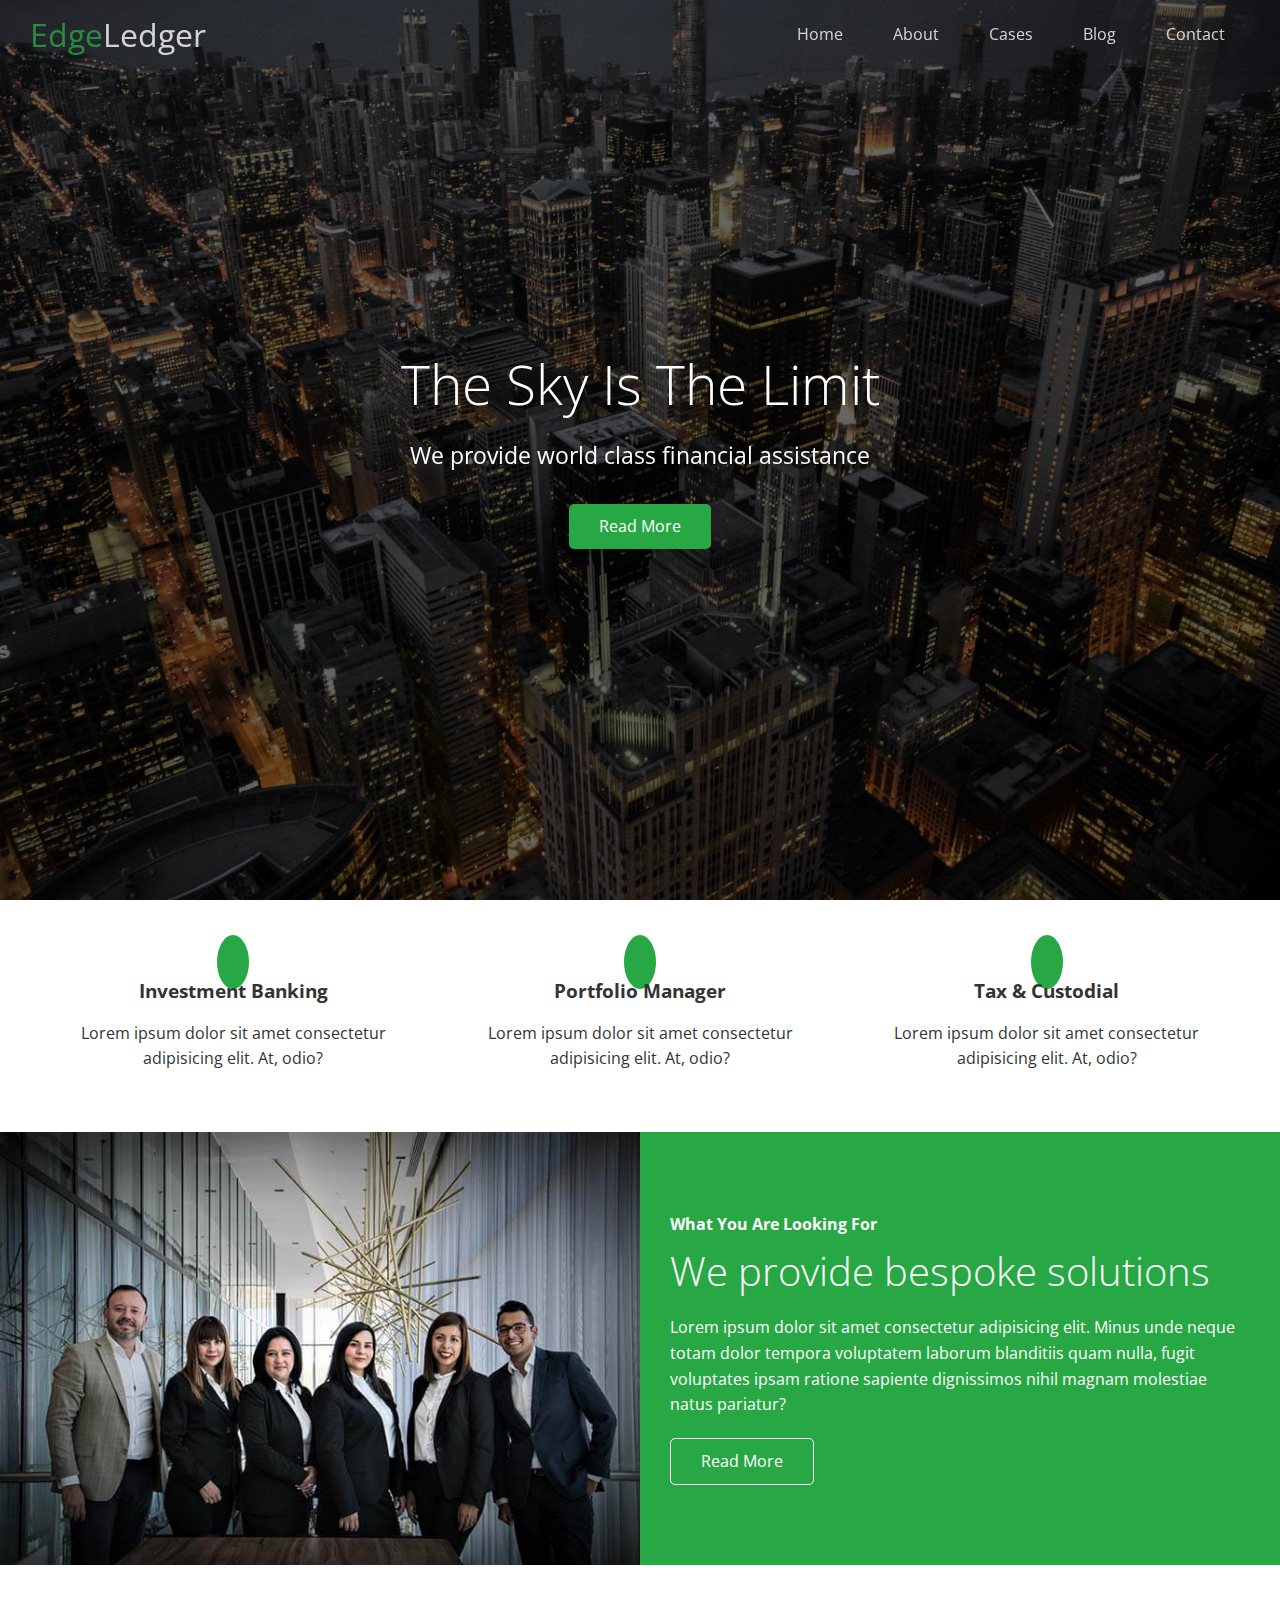
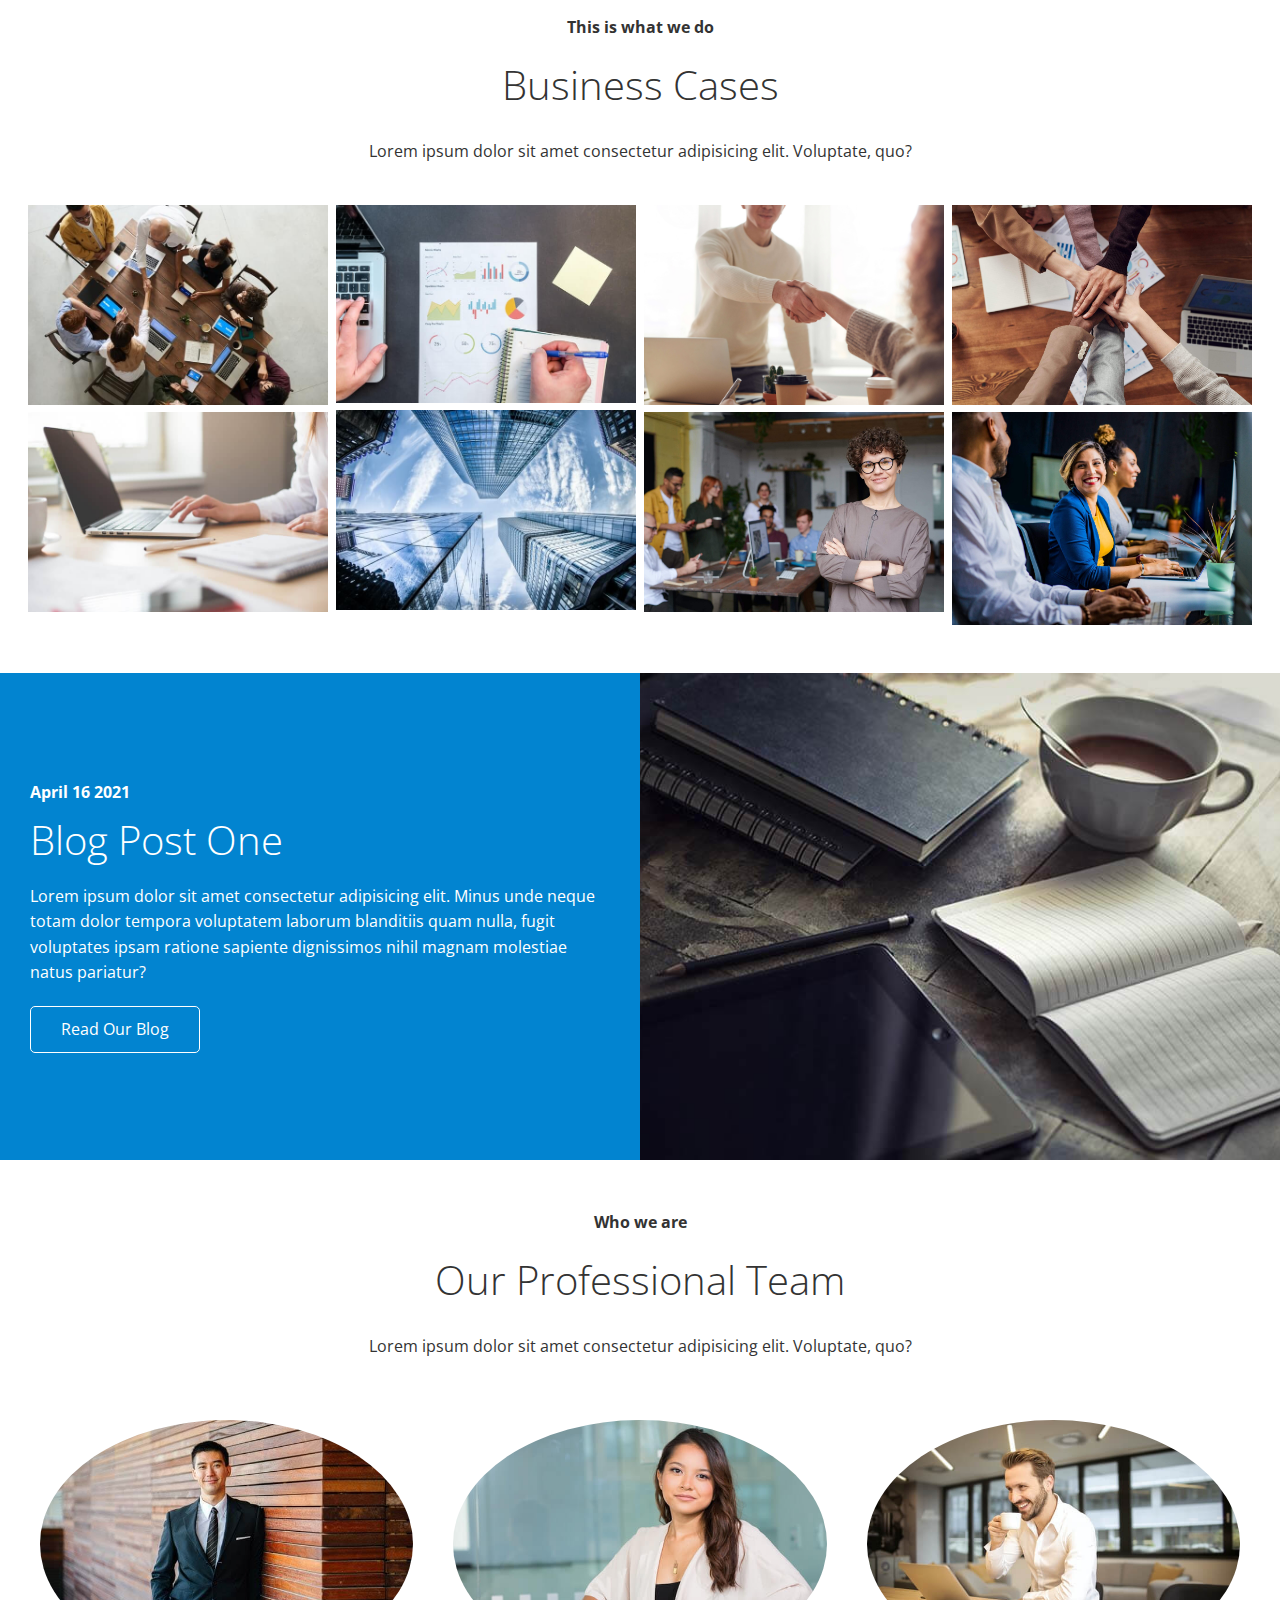
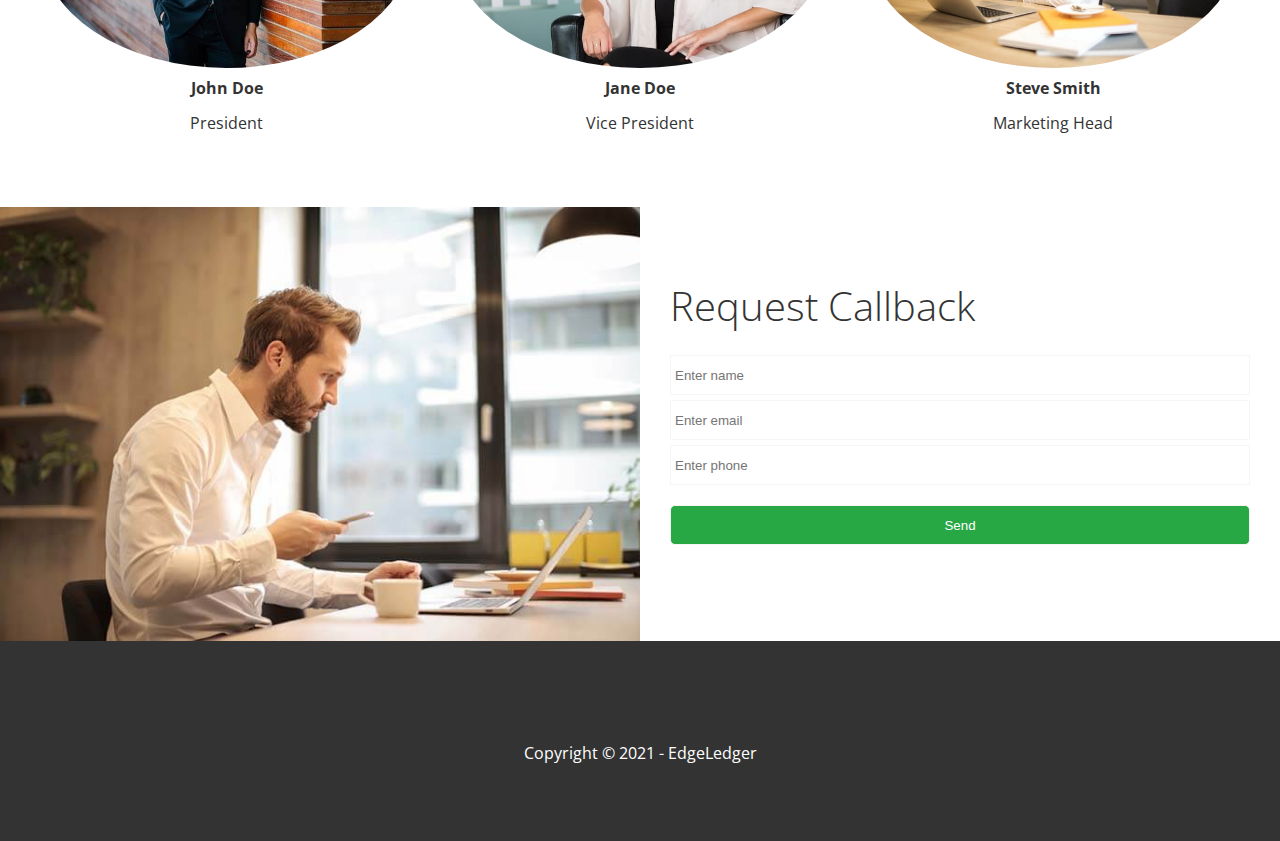
<file: index.html>
<!DOCTYPE html>
<html lang="en">
  <head>
    <meta charset="UTF-8" />
    <meta http-equiv="X-UA-Compatible" content="IE=edge" />
    <meta name="viewport" content="width=device-width, initial-scale=1.0" />
    <link rel="shortcut icon" type="image/x-icon" href="/favicon.ico" />
    <link
      rel="stylesheet"
      href="https://cdnjs.cloudflare.com/ajax/libs/font-awesome/5.15.3/css/all.min.css"
      integrity="sha512-iBBXm8fW90+nuLcSKlbmrPcLa0OT92xO1BIsZ+ywDWZCvqsWgccV3gFoRBv0z+8dLJgyAHIhR35VZc2oM/gI1w=="
      crossorigin="anonymous"
      referrerpolicy="no-referrer"
    />
    <link rel="stylesheet" href="css/lightbox.min.css" />
    <link rel="stylesheet" href="css/utilities.css" />
    <link rel="stylesheet" href="css/style.css" />
    <title>Welcome To EdgeLedger</title>
  </head>
  <body id="home">
    <header class="hero">
      <div id="navbar" class="navbar top">
        <h1 class="logo">
          <span class="text-primary"><i class="fas fa-book-open"></i> Edge</span
          >Ledger
        </h1>
        <nav>
          <ul>
            <li><a href="#home">Home</a></li>
            <li><a href="#about">About</a></li>
            <li><a href="#cases">Cases</a></li>
            <li><a href="blog.html">Blog</a></li>
            <li><a href="#contact">Contact</a></li>
          </ul>
        </nav>
      </div>

      <div class="content">
        <h1>The Sky Is The Limit</h1>
        <p>We provide world class financial assistance</p>
        <a href="#about" class="btn">
          <i class="fas fa-chevron-right"></i>Read More</a
        >
      </div>
    </header>

    <main>
      <!-- About: Icons -->
      <section id="about" class="icons bg-light">
        <div class="flex-items">
          <div>
            <i class="fas fa-university fa-2x"></i>
            <div>
              <h3>Investment Banking</h3>
              <p>
                Lorem ipsum dolor sit amet consectetur adipisicing elit. At,
                odio?
              </p>
            </div>
          </div>
          <div>
            <i class="fas fa-book-reader fa-2x"></i>
            <div>
              <h3>Portfolio Manager</h3>
              <p>
                Lorem ipsum dolor sit amet consectetur adipisicing elit. At,
                odio?
              </p>
            </div>
          </div>
          <div>
            <i class="fas fa-pencil-alt fa-2x"></i>
            <div>
              <h3>Tax & Custodial</h3>
              <p>
                Lorem ipsum dolor sit amet consectetur adipisicing elit. At,
                odio?
              </p>
            </div>
          </div>
        </div>
      </section>

      <!-- About: Solutions -->
      <section class="solutions flex-columns">
        <div class="row">
          <div class="column">
            <div class="column-1">
              <img src="image_resources/home/people.jpg" alt="" />
            </div>
          </div>
          <div class="column">
            <div class="column-2 bg-primary">
              <h4>What You Are Looking For</h4>
              <h2>We provide bespoke solutions</h2>
              <p>
                Lorem ipsum dolor sit amet consectetur adipisicing elit. Minus
                unde neque totam dolor tempora voluptatem laborum blanditiis
                quam nulla, fugit voluptates ipsam ratione sapiente dignissimos
                nihil magnam molestiae natus pariatur?
              </p>
              <a href="#" class="btn btn-outline">
                <i class="fas fa-chevron"></i>
                Read More
              </a>
            </div>
          </div>
        </div>
      </section>

      <!-- Cases -->
      <section id="cases" class="cases flex-grid section-padding">
        <header class="section-header">
          <h4>This is what we do</h4>
          <h2>Business Cases</h2>
          <p>
            Lorem ipsum dolor sit amet consectetur adipisicing elit. Voluptate,
            quo?
          </p>
        </header>
        <div class="row">
          <div class="column">
            <!-- Quick note - my image folder wasn't named images, so to make the arrows and close box appear I needed to find those references in the lightbox.css folder and manually change them -->
            <a
              href="image_resources/cases/cases1.jpg"
              data-lightbox="cases"
              data-title="Lorem ipsum dolor sit amet consectetur adipisicing elit. Voluptate,
            quo?"
            >
              <img src="image_resources/cases/cases1.jpg" alt="" />
            </a>
            <a
              href="image_resources/cases/cases2.jpg"
              data-lightbox="cases"
              data-title="Lorem ipsum dolor sit amet consectetur adipisicing elit. Voluptate,
            quo?"
            >
              <img src="image_resources/cases/cases2.jpg" alt=""
            /></a>
          </div>
          <div class="column">
            <a
              href="image_resources/cases/cases3.jpg"
              data-lightbox="cases"
              data-title="Lorem ipsum dolor sit amet consectetur adipisicing elit. Voluptate,
            quo?"
            >
              <img src="image_resources/cases/cases3.jpg" alt=""
            /></a>
            <a
              href="image_resources/cases/cases4.jpg"
              data-lightbox="cases"
              data-title="Lorem ipsum dolor sit amet consectetur adipisicing elit. Voluptate,
            quo?"
            >
              <img src="image_resources/cases/cases4.jpg" alt=""
            /></a>
          </div>
          <div class="column">
            <a
              href="image_resources/cases/cases5.jpg"
              data-lightbox="cases"
              data-title="Lorem ipsum dolor sit amet consectetur adipisicing elit. Voluptate,
            quo?"
            >
              <img src="image_resources/cases/cases5.jpg" alt=""
            /></a>
            <a
              href="image_resources/cases/cases6.jpg"
              data-lightbox="cases"
              data-title="Lorem ipsum dolor sit amet consectetur adipisicing elit. Voluptate,
            quo?"
            >
              <img src="image_resources/cases/cases6.jpg" alt=""
            /></a>
          </div>
          <div class="column">
            <a
              href="image_resources/cases/cases7.jpg"
              data-lightbox="cases"
              data-title="Lorem ipsum dolor sit amet consectetur adipisicing elit. Voluptate,
            quo?"
            >
              <img src="image_resources/cases/cases7.jpg" alt=""
            /></a>
            <a
              href="image_resources/cases/cases8.jpg"
              data-lightbox="cases"
              data-title="Lorem ipsum dolor sit amet consectetur adipisicing elit. Voluptate,
            quo?"
            >
              <img src="image_resources/cases/cases8.jpg" alt=""
            /></a>
          </div>
        </div>
      </section>

      <!-- Blog -->
      <section id="blog" class="blog flex-columns flex-reverse">
        <div class="row">
          <div class="column">
            <div class="column-1">
              <img src="image_resources/home/blog.jpg" alt="" />
            </div>
          </div>
          <div class="column">
            <div class="column-2 bg-secondary">
              <h4>April 16 2021</h4>
              <h2>Blog Post One</h2>
              <p>
                Lorem ipsum dolor sit amet consectetur adipisicing elit. Minus
                unde neque totam dolor tempora voluptatem laborum blanditiis
                quam nulla, fugit voluptates ipsam ratione sapiente dignissimos
                nihil magnam molestiae natus pariatur?
              </p>
              <a href="blog.html" class="btn btn-outline">
                <i class="fas fa-chevron"></i>
                Read Our Blog
              </a>
            </div>
          </div>
        </div>
      </section>

      <!-- Team -->
      <section id="team" class="team section-padding">
        <header class="section-header">
          <h4>Who we are</h4>
          <h2>Our Professional Team</h2>
          <p>
            Lorem ipsum dolor sit amet consectetur adipisicing elit. Voluptate,
            quo?
          </p>
        </header>
        <div class="flex-items">
          <div>
            <img src="image_resources/team/person1.jpg" alt="" />
            <h4>John Doe</h4>
            <p>President</p>
          </div>
          <div>
            <img src="image_resources/team/person2.jpg" alt="" />
            <h4>Jane Doe</h4>
            <p>Vice President</p>
          </div>
          <div>
            <img src="image_resources/team/person3.jpg" alt="" />
            <h4>Steve Smith</h4>
            <p>Marketing Head</p>
          </div>
        </div>
      </section>

      <!-- Contact -->
      <section id="contact" class="contact flex-columns">
        <div class="row">
          <div class="column">
            <div class="column-1">
              <img src="image_resources/home/contact.jpg" alt="" />
            </div>
          </div>
          <div class="column">
            <div class="column-2 bg-light">
              <h2>Request Callback</h2>
              <form action="" class="callback-form">
                <div class="form-control">
                  <label for="name"></label>
                  <input
                    type="text"
                    name="name"
                    id="name"
                    placeholder="Enter name"
                  />
                </div>
                <div class="form-control">
                  <label for="email"></label>
                  <input
                    type="email"
                    name="email"
                    id="email"
                    placeholder="Enter email"
                  />
                </div>
                <div class="form-control">
                  <label for="phone"></label>
                  <input
                    type="text"
                    name="phone"
                    id="phone"
                    placeholder="Enter phone"
                  />
                </div>
                <input type="submit" value="Send" id="submit" class="btn" />
              </form>
            </div>
          </div>
        </div>
      </section>
    </main>

    <footer class="footer bg-dark">
      <div class="social">
        <a href="#"><i class="fab fa-facebook fa-2x"></i></a>
        <a href="#"><i class="fab fa-twitter fa-2x"></i></a>
        <a href="#"><i class="fab fa-youtube fa-2x"></i></a>
        <a href="#"><i class="fab fa-linkedin fa-2x"></i></a>
      </div>
      <p>Copyright &copy; 2021 - EdgeLedger</p>
    </footer>

    <!-- Jquery Script -->
    <script
      src="https://code.jquery.com/jquery-3.6.0.min.js"
      integrity="sha256-/xUj+3OJU5yExlq6GSYGSHk7tPXikynS7ogEvDej/m4="
      crossorigin="anonymous"
    ></script>
    <script src="js/lightbox.min.js"></script>
    <script>
      const navbar = document.getElementById("navbar");
      let scrolled = false;
      // Changes navbar transparency after scrolled down 100 px
      window.onscroll = function () {
        if (window.pageYOffset > 100) {
          navbar.classList.remove("top");
          if (!scrolled) {
            navbar.style.transform = "translateY(-70px)";
          }
          // Bounces the navbar when you scroll down
          setTimeout(function () {
            navbar.style.transform = "translateY(0)";
            scrolled = true;
          }, 200);
        } else {
          navbar.classList.add("top");
          scrolled = false;
        }
      };

      // Smooth Scrolling
      $("#navbar a, .btn").on("click", function (e) {
        if (this.hash !== "") {
          e.preventDefault();
          const hash = this.hash;

          $("html, body").animate(
            {
              scrollTop: $(hash).offset().top - 100,
            },
            800
          );
        }
      });
    </script>
  </body>
</html>
</file>
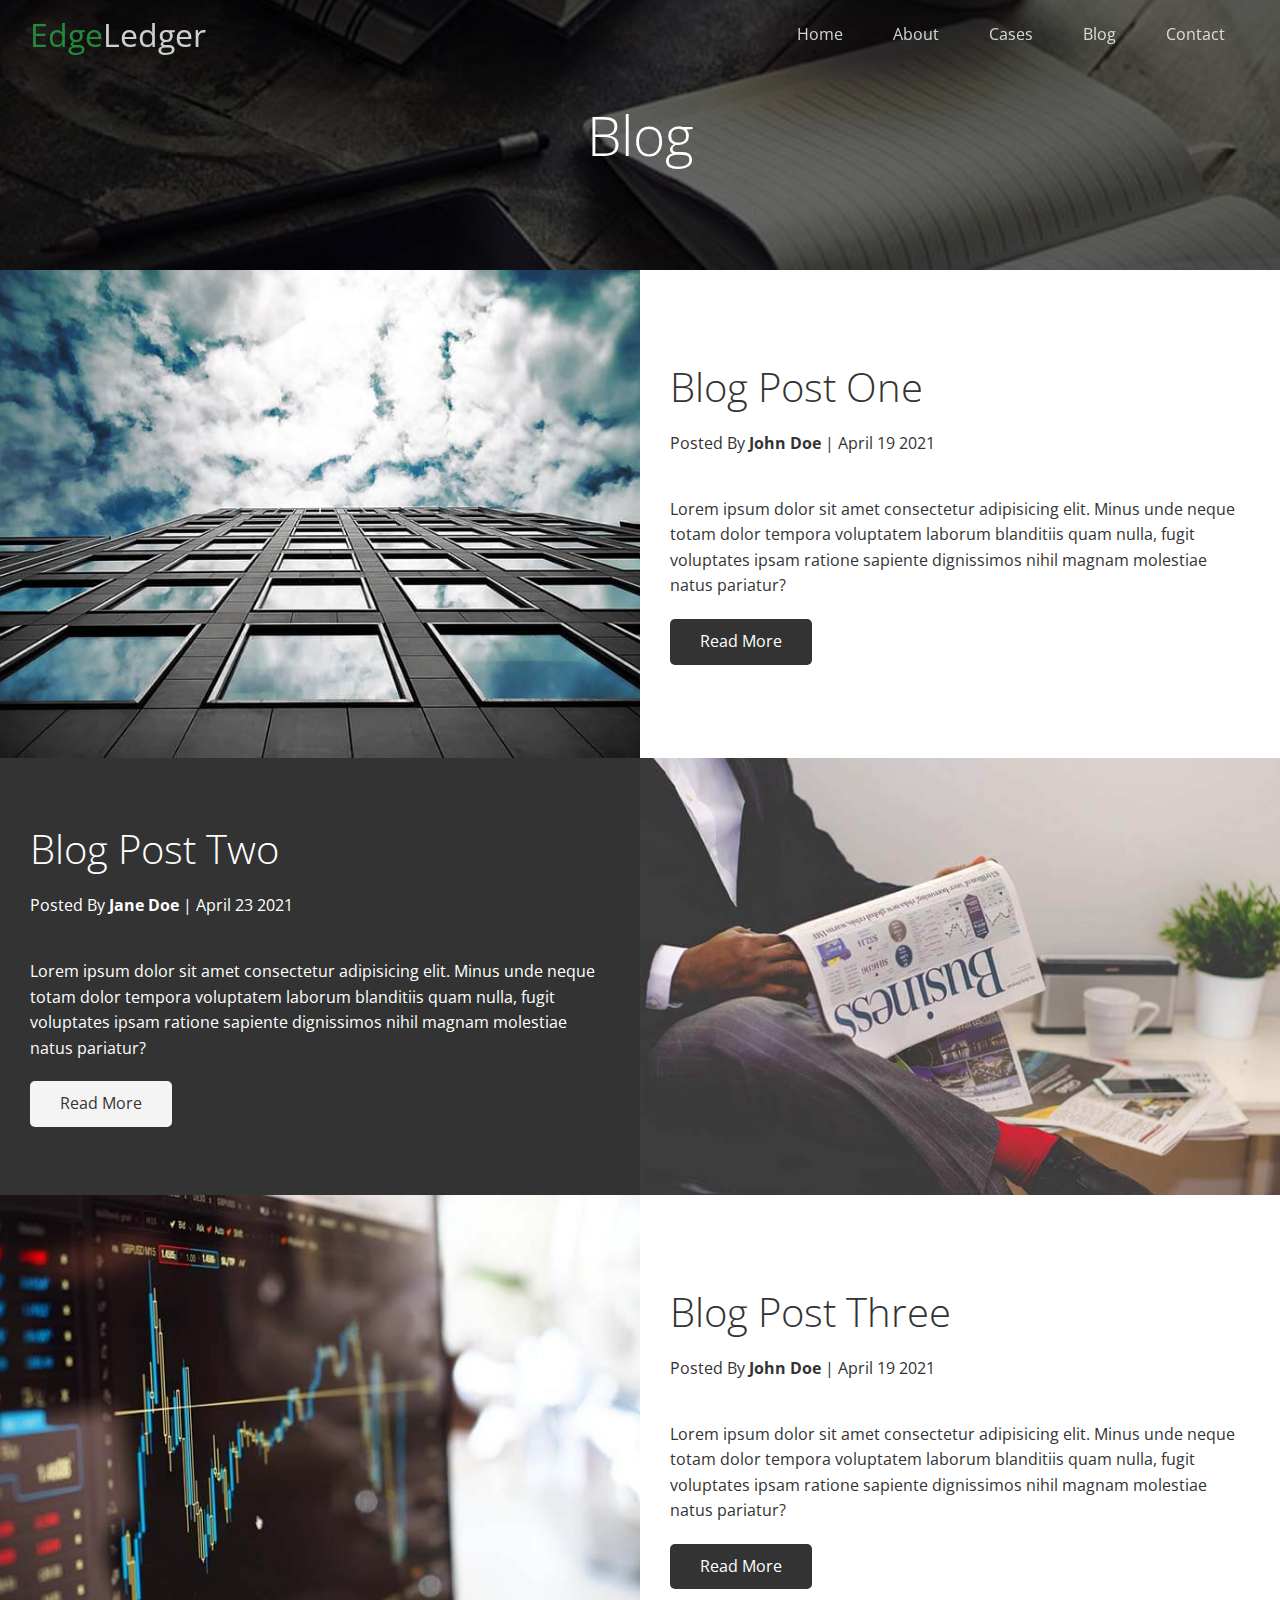
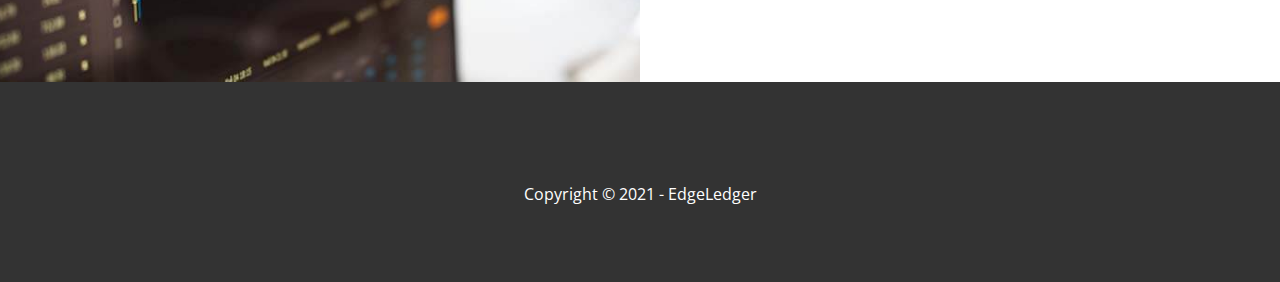
<file: blog.html>
<!DOCTYPE html>
<html lang="en">
  <head>
    <meta charset="UTF-8" />
    <meta http-equiv="X-UA-Compatible" content="IE=edge" />
    <meta name="viewport" content="width=device-width, initial-scale=1.0" />
    <link
      rel="stylesheet"
      href="https://cdnjs.cloudflare.com/ajax/libs/font-awesome/5.15.3/css/all.min.css"
      integrity="sha512-iBBXm8fW90+nuLcSKlbmrPcLa0OT92xO1BIsZ+ywDWZCvqsWgccV3gFoRBv0z+8dLJgyAHIhR35VZc2oM/gI1w=="
      crossorigin="anonymous"
      referrerpolicy="no-referrer"
    />
    <link rel="stylesheet" href="css/utilities.css" />
    <link rel="stylesheet" href="css/style.css" />
    <title>Read Our Blog</title>
  </head>
  <body id="home">
    <header class="hero blog">
      <div id="navbar" class="navbar top">
        <h1 class="logo">
          <span class="text-primary"><i class="fas fa-book-open"></i> Edge</span
          >Ledger
        </h1>
        <nav>
          <ul>
            <li><a href="index.html">Home</a></li>
            <li><a href="index.html#about">About</a></li>
            <li><a href="index.html#cases">Cases</a></li>
            <li><a href="index.html#blog">Blog</a></li>
            <li><a href="index.html#contact">Contact</a></li>
          </ul>
        </nav>
      </div>

      <div class="content">
        <h1>Blog</h1>
      </div>
    </header>

    <main>
      <article class="flex-columns">
        <div class="row">
          <div class="column">
            <div class="column-1">
              <img src="image_resources/blog/blog1.jpg" alt="" />
            </div>
          </div>
          <div class="column">
            <div class="column-2 bg-light">
              <h2>Blog Post One</h2>
              <p class="meta">
                <i class="fas fa-user"></i> Posted By
                <strong>John Doe</strong> | April 19 2021
              </p>
              <p>
                Lorem ipsum dolor sit amet consectetur adipisicing elit. Minus
                unde neque totam dolor tempora voluptatem laborum blanditiis
                quam nulla, fugit voluptates ipsam ratione sapiente dignissimos
                nihil magnam molestiae natus pariatur?
              </p>
              <a href="post.html" class="btn btn-dark">
                <i class="fas fa-chevron"></i>
                Read More
              </a>
            </div>
          </div>
        </div>
      </article>

      <article class="flex-columns flex-reverse">
        <div class="row">
          <div class="column">
            <div class="column-1">
              <img src="image_resources/blog/blog2.jpg" alt="" />
            </div>
          </div>
          <div class="column">
            <div class="column-2 bg-dark">
              <h2>Blog Post Two</h2>
              <p class="meta">
                <i class="fas fa-user"></i> Posted By
                <strong>Jane Doe</strong> | April 23 2021
              </p>
              <p>
                Lorem ipsum dolor sit amet consectetur adipisicing elit. Minus
                unde neque totam dolor tempora voluptatem laborum blanditiis
                quam nulla, fugit voluptates ipsam ratione sapiente dignissimos
                nihil magnam molestiae natus pariatur?
              </p>
              <a href="post.html" class="btn btn-light">
                <i class="fas fa-chevron"></i>
                Read More
              </a>
            </div>
          </div>
        </div>
      </article>

      <article class="flex-columns">
        <div class="row">
          <div class="column">
            <div class="column-1">
              <img src="image_resources/blog/blog3.jpg" alt="" />
            </div>
          </div>
          <div class="column">
            <div class="column-2 bg-light">
              <h2>Blog Post Three</h2>
              <p class="meta">
                <i class="fas fa-user"></i> Posted By
                <strong>John Doe</strong> | April 19 2021
              </p>
              <p>
                Lorem ipsum dolor sit amet consectetur adipisicing elit. Minus
                unde neque totam dolor tempora voluptatem laborum blanditiis
                quam nulla, fugit voluptates ipsam ratione sapiente dignissimos
                nihil magnam molestiae natus pariatur?
              </p>
              <a href="post.html" class="btn btn-dark">
                <i class="fas fa-chevron"></i>
                Read More
              </a>
            </div>
          </div>
        </div>
      </article>
    </main>

    <footer class="footer bg-dark">
      <div class="social">
        <a href="#"><i class="fab fa-facebook fa-2x"></i></a>
        <a href="#"><i class="fab fa-twitter fa-2x"></i></a>
        <a href="#"><i class="fab fa-youtube fa-2x"></i></a>
        <a href="#"><i class="fab fa-linkedin fa-2x"></i></a>
      </div>
      <p>Copyright &copy; 2021 - EdgeLedger</p>
    </footer>
    <script>
      const navbar = document.getElementById("navbar");
      let scrolled = false;
      // Changes navbar transparency after scrolled down 100 px
      window.onscroll = function () {
        if (window.pageYOffset > 100) {
          navbar.classList.remove("top");
          if (!scrolled) {
            navbar.style.transform = "translateY(-70px)";
          }
          // Bounces the navbar when you scroll down
          setTimeout(function () {
            navbar.style.transform = "translateY(0)";
            scrolled = true;
          }, 200);
        } else {
          navbar.classList.add("top");
          scrolled = false;
        }
      };
    </script>
  </body>
</html>
</file>
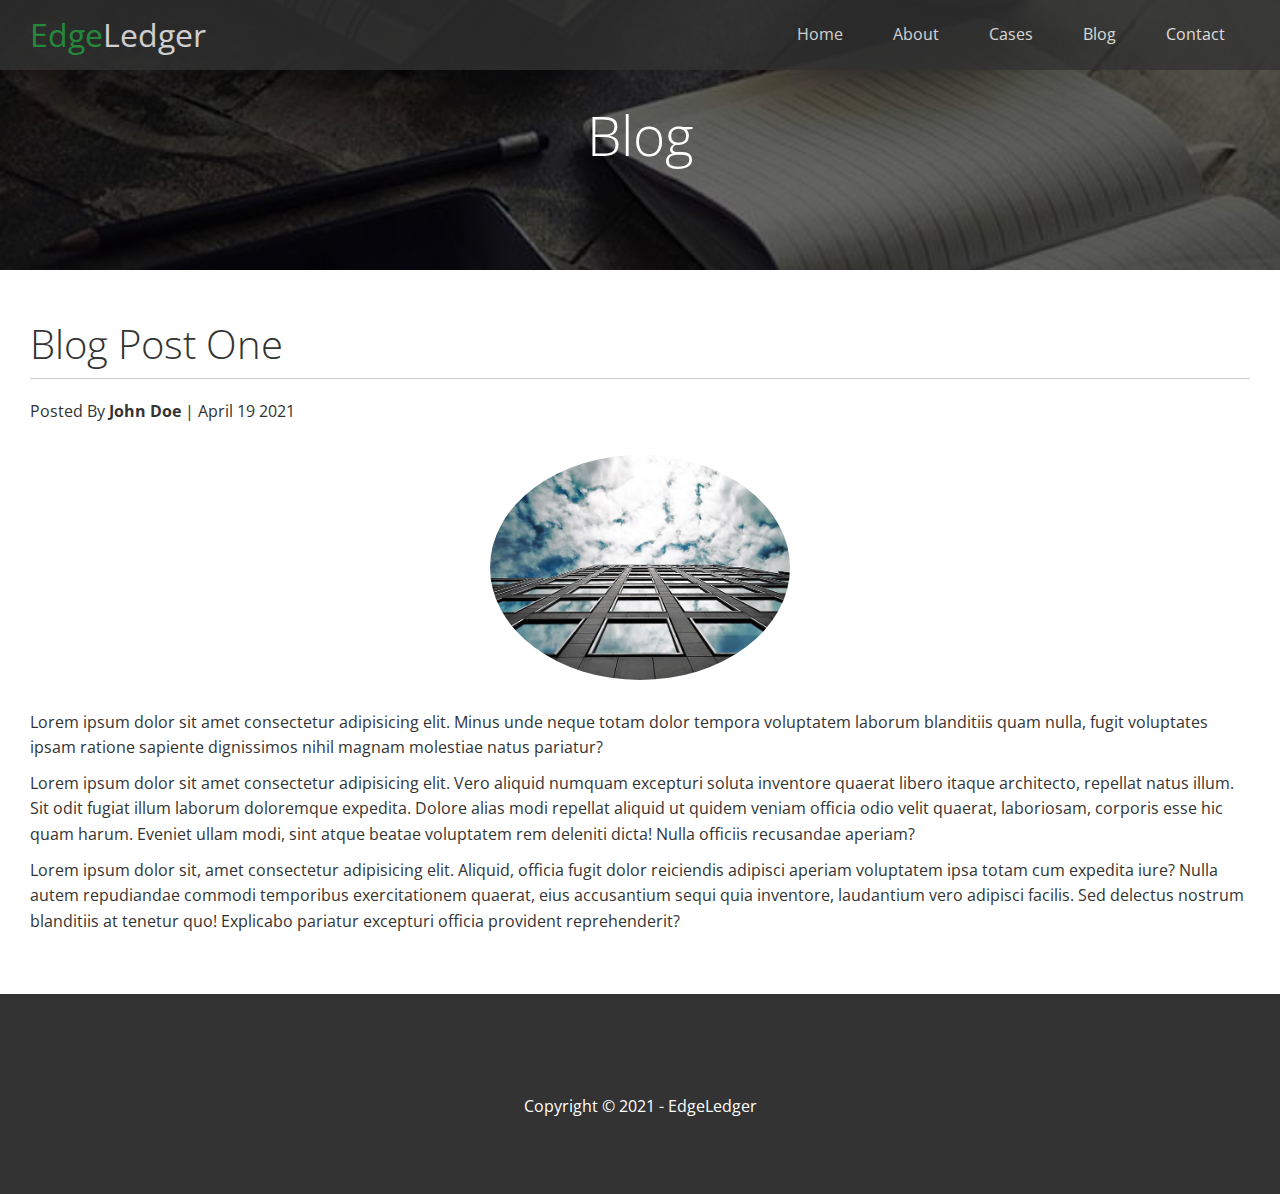
<file: post.html>
<!DOCTYPE html>
<html lang="en">
  <head>
    <meta charset="UTF-8" />
    <meta http-equiv="X-UA-Compatible" content="IE=edge" />
    <meta name="viewport" content="width=device-width, initial-scale=1.0" />
    <link
      rel="stylesheet"
      href="https://cdnjs.cloudflare.com/ajax/libs/font-awesome/5.15.3/css/all.min.css"
      integrity="sha512-iBBXm8fW90+nuLcSKlbmrPcLa0OT92xO1BIsZ+ywDWZCvqsWgccV3gFoRBv0z+8dLJgyAHIhR35VZc2oM/gI1w=="
      crossorigin="anonymous"
      referrerpolicy="no-referrer"
    />
    <link rel="stylesheet" href="css/utilities.css" />
    <link rel="stylesheet" href="css/style.css" />
    <title>Post One</title>
  </head>
  <body id="home">
    <header class="hero blog">
      <div id="navbar" class="navbar">
        <h1 class="logo">
          <span class="text-primary"><i class="fas fa-book-open"></i> Edge</span
          >Ledger
        </h1>
        <nav>
          <ul>
            <li><a href="index.html">Home</a></li>
            <li><a href="index.html#about">About</a></li>
            <li><a href="index.html#cases">Cases</a></li>
            <li><a href="index.html#blog">Blog</a></li>
            <li><a href="index.html#contact">Contact</a></li>
          </ul>
        </nav>
      </div>

      <div class="content">
        <h1>Blog</h1>
      </div>
    </header>

    <main>
      <section class="post">
        <h2>Blog Post One</h2>
        <p class="meta">
          <i class="fas fa-user"></i> Posted By <strong>John Doe</strong> |
          April 19 2021
        </p>
        <img src="image_resources/blog/blog1.jpg" alt="" />
        <p>
          Lorem ipsum dolor sit amet consectetur adipisicing elit. Minus unde
          neque totam dolor tempora voluptatem laborum blanditiis quam nulla,
          fugit voluptates ipsam ratione sapiente dignissimos nihil magnam
          molestiae natus pariatur?
        </p>
        <p>
          Lorem ipsum dolor sit amet consectetur adipisicing elit. Vero aliquid
          numquam excepturi soluta inventore quaerat libero itaque architecto,
          repellat natus illum. Sit odit fugiat illum laborum doloremque
          expedita. Dolore alias modi repellat aliquid ut quidem veniam officia
          odio velit quaerat, laboriosam, corporis esse hic quam harum. Eveniet
          ullam modi, sint atque beatae voluptatem rem deleniti dicta! Nulla
          officiis recusandae aperiam?
        </p>
        <p>
          Lorem ipsum dolor sit, amet consectetur adipisicing elit. Aliquid,
          officia fugit dolor reiciendis adipisci aperiam voluptatem ipsa totam
          cum expedita iure? Nulla autem repudiandae commodi temporibus
          exercitationem quaerat, eius accusantium sequi quia inventore,
          laudantium vero adipisci facilis. Sed delectus nostrum blanditiis at
          tenetur quo! Explicabo pariatur excepturi officia provident
          reprehenderit?
        </p>
      </section>
    </main>

    <footer class="footer bg-dark">
      <div class="social">
        <a href="#"><i class="fab fa-facebook fa-2x"></i></a>
        <a href="#"><i class="fab fa-twitter fa-2x"></i></a>
        <a href="#"><i class="fab fa-youtube fa-2x"></i></a>
        <a href="#"><i class="fab fa-linkedin fa-2x"></i></a>
      </div>
      <p>Copyright &copy; 2021 - EdgeLedger</p>
    </footer>
    <script>
      const navbar = document.getElementById("navbar");
      let scrolled = false;
      // Changes navbar transparency after scrolled down 100 px
      window.onscroll = function () {
        if (window.pageYOffset > 100) {
          navbar.classList.remove("top");
          if (!scrolled) {
            navbar.style.transform = "translateY(-70px)";
          }
          // Bounces the navbar when you scroll down
          setTimeout(function () {
            navbar.style.transform = "translateY(0)";
            scrolled = true;
          }, 200);
        } else {
          navbar.classList.add("top");
          scrolled = false;
        }
      };
    </script>
  </body>
</html>
</file>
<file: css/utilities.css>
/* Text Colors */
.text-primary {
  color: #28a745;
}

.text-secondary {
  color: #0284d0;
}

/* Button */
.btn {
  cursor: pointer;
  display: inline-block;
  padding: 10px 30px;
  color: #fff;
  background: #28a745;
  border: none;
  border-radius: 5px;
}
.btn:hover {
  opacity: 0.9;
}

.btn-primary,
.bg-primary {
  background: #28a745;
  color: #fff;
}

.btn-secondary,
.bg-secondary {
  background: #0284d0;
  color: #fff;
}

.btn-dark,
.bg-dark {
  background: #333;
  color: #fff;
}

.btn-light,
bg-light {
  background: #f4f4f4;
  color: #333;
}

.btn-outline {
  background: transparent;
  border: 1px solid #fff;
}

/* Flex Items */
.flex-items {
  display: flex;
  text-align: center;
  justify-content: center;
  height: 100%;
}

.flex-items > div {
  padding: 20px;
}

/* Flex columns */
.flex-columns.flex-reverse .row {
  flex-direction: row-reverse;
}

.flex-columns .row {
  display: flex;
  flex-direction: row;
  flex-wrap: wrap;
  width: 100%;
}

.flex-columns .column {
  display: flex;
  flex-direction: column;
  flex-basis: 100%;
  flex: 1;
}

.flex-columns .column .column-1,
.flex-columns .column .column-2 {
  height: 100%;
}

.flex-columns img {
  width: 100%;
  height: 100%;
  object-fit: cover;
}

.flex-columns .column-2 {
  display: flex;
  flex-direction: column;
  align-items: flex-start;
  justify-content: center;
  padding: 30px;
}

.flex-columns h2 {
  font-size: 40px;
  font-weight: 100;
}

.flex-columns h4 {
  margin-bottom: 10px;
}

.flex-columns p {
  margin: 20px 0;
}

/* Section Header */
.section-header {
  padding: 30px;
  display: flex;
  flex-direction: column;
  align-items: center;
  justify-content: center;
  text-align: center;
}

.section-header h2 {
  font-size: 40px;
  margin: 20px 0;
}

.section-padding {
  padding: 20px 20px 40px;
}

/* Flex Grid */
.flex-grid .row {
  display: flex;
  flex-wrap: wrap;
  padding: 0 4px;
}

.flex-grid .column {
  flex: 25%;
  max-width: 25%;
  padding: 0 4px;
}
</file>
<file: css/style.css>
@import url("https://fonts.googleapis.com/css2?family=Open+Sans:wght@300;400&display=swap");

* {
  box-sizing: border-box;
  padding: 0;
  margin: 0;
}

body {
  font-family: "Open Sans", sans-serif;
  background: #fff;
  color: #333;
  line-height: 1.6;
}

ul {
  list-style: none;
}

a {
  color: #333;
  text-decoration: none;
}

h1,
h2 {
  font-weight: 300;
  line-height: 1.2;
}

p {
  margin: 10px 0;
}

img {
  width: 100%;
}

/* Navbar */
.navbar {
  display: flex;
  align-items: center;
  justify-content: space-between;
  background-color: #333;
  color: #fff;
  opacity: 0.8;
  width: 100%;
  height: 70px;
  position: fixed;
  top: 0px;
  padding: 0 30px;
  transition: 0.5s ease-in;
}

.navbar.top {
  background: transparent;
}

.navbar a {
  color: #fff;
  padding: 10px 20px;
  margin: 0 5px;
}

.navbar a:hover {
  border-bottom: #28a745 2px solid;
}

.navbar ul {
  display: flex;
}

.navbar .logo {
  font-weight: 400;
}

/* Header */
.hero {
  background: url("../image_resources/home/showcase.jpg") no-repeat center
    center/cover;
  height: 100vh;
  position: relative;
  color: #fff;
}

.hero .content {
  display: flex;
  flex-direction: column;
  align-items: center;
  justify-content: center;
  text-align: center;
  height: 100%;
  padding: 0 20px;
}

.hero .content h1 {
  font-size: 55px;
}

.hero .content p {
  font-size: 23px;
  max-width: 600px;
  margin: 20px 0 30px;
}

.hero::before {
  content: "";
  position: absolute;
  top: 0;
  left: 0;
  width: 100%;
  height: 100%;
  background: rgba(0, 0, 0, 0.6);
}

.hero * {
  z-index: 10;
}

.hero.blog {
  background: url("../image_resources/home/blog.jpg") no-repeat center
    center/cover;
  height: 30vh;
}

/* Icons */
.icons {
  padding: 30px;
}

.icons h3 {
  font-weight: bold;
  margin-bottom: 15px;
}

.icons i {
  background-color: #28a745;
  color: #fff;
  padding: 1rem;
  border-radius: 50%;
  margin-bottom: 15px;
}

.cases img:hover {
  opacity: 0.7;
}

.team img {
  border-radius: 50%;
}

/* Callback Form */
.callback-form {
  width: 100%;
  padding: 20px 0;
}

.callback-form label {
  display: block;
  margin-bottom: 5px;
}

.callback-form .form-controll {
  margin-bottom: 15px;
}

.callback-form input {
  width: 100%;
  padding: 4px;
  height: 40px;
  border: #f5f5f5 1px solid;
}

.callback-form input:focus {
  outline-color: #28a745;
}

.callback-form .btn {
  padding: 12px 0;
  margin-top: 20px;
}

/* Post */
.post {
  padding: 50px 30px;
}

.post h2 {
  font-size: 40px;
  margin-bottom: 20px;
  padding-bottom: 10px;
  border-bottom: #ccc solid 1px;
}

.post .meta {
  margin-bottom: 30px;
}

.post img {
  width: 300px;
  border-radius: 50%;
  display: block;
  margin: 0 auto 30px;
}

/* Footer */
.footer {
  display: flex;
  flex-direction: column;
  align-items: center;
  justify-content: center;
  text-align: center;
  height: 200px;
}

.footer a {
  color: #fff;
}

.footer .social > * {
  margin-right: 30px;
}

.footer a:hover {
  color: #28a745;
}

/* Mobile */
@media (max-width: 768px) {
  .navbar {
    flex-direction: column;
    height: 120px;
    padding: 20px;
  }
  .navbar a {
    padding: 10px 10px;
    margin: 0 3px;
  }
  .flex-items {
    flex-direction: column;
  }
  .flex-columns .column,
  .flex-grid .column {
    flex: 100%;
    max-width: 100%;
  }
  .team img {
    width: 70%;
  }
}
</file>
